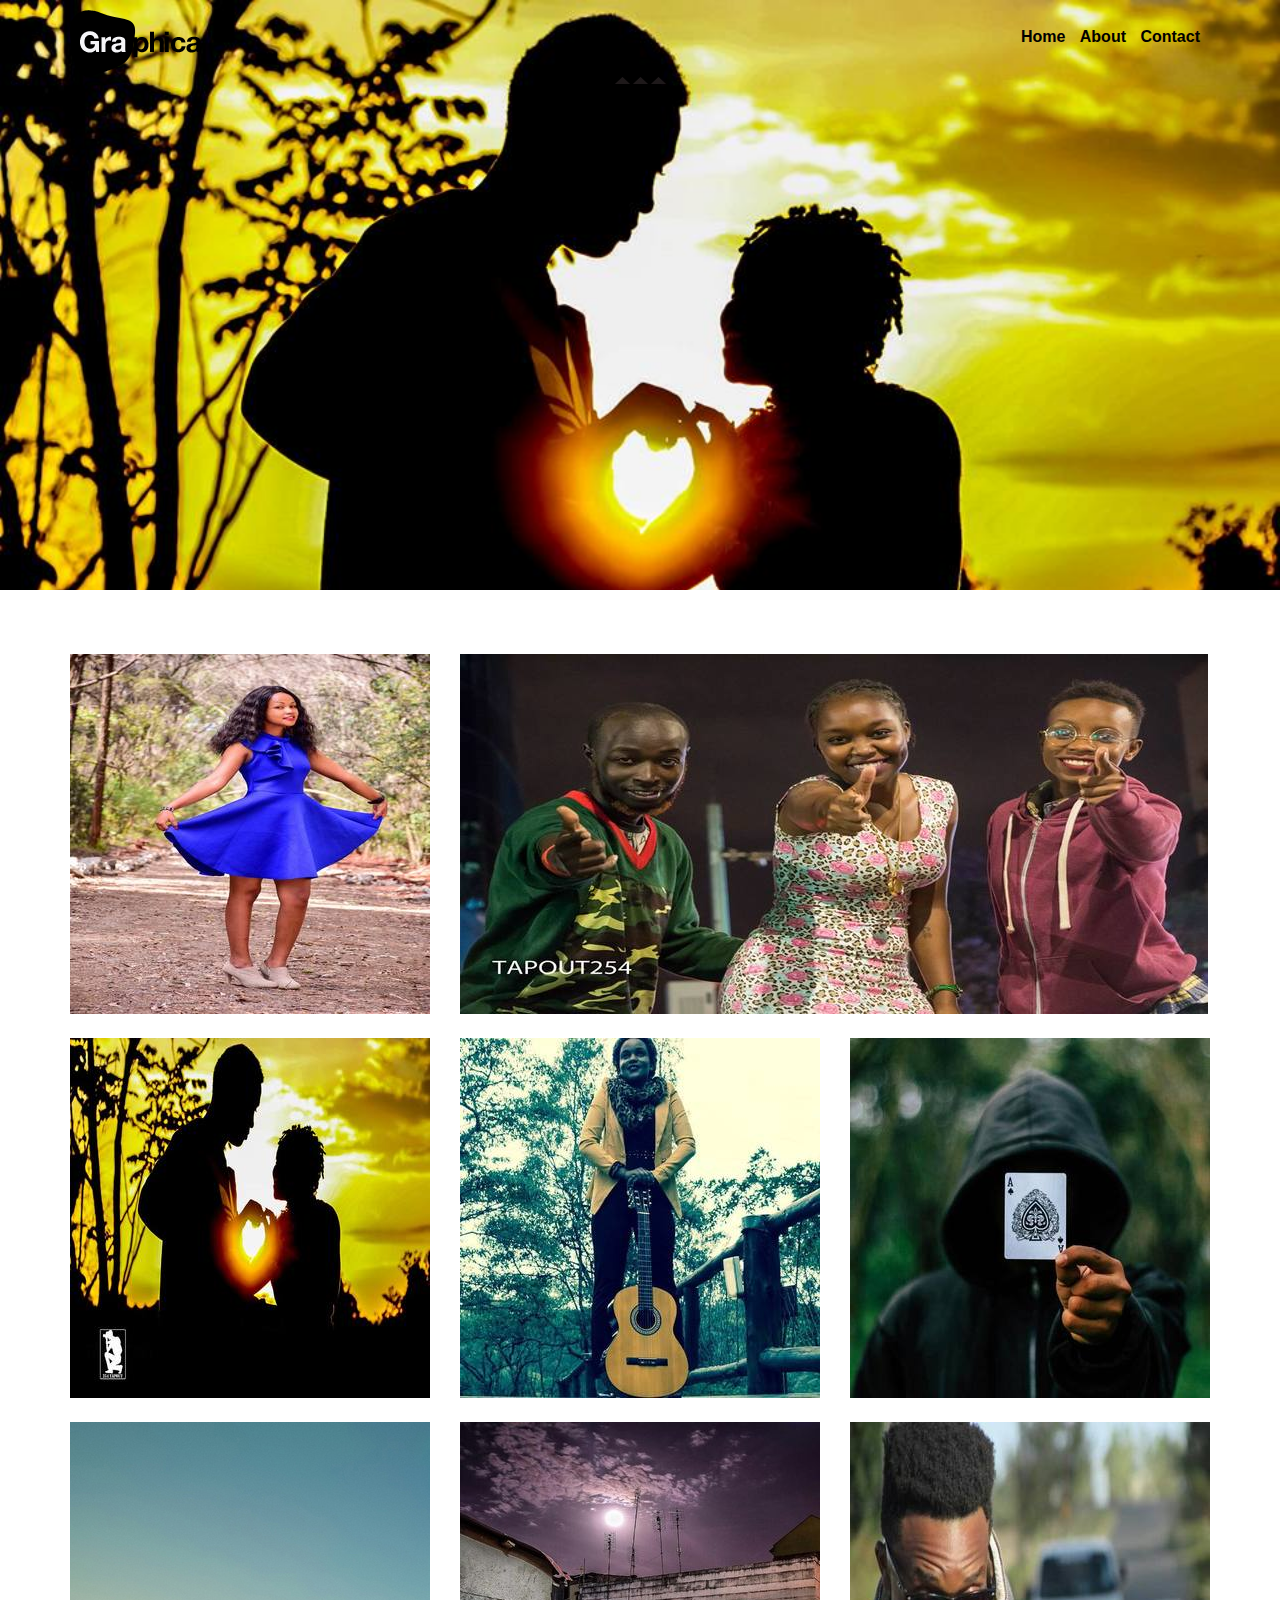
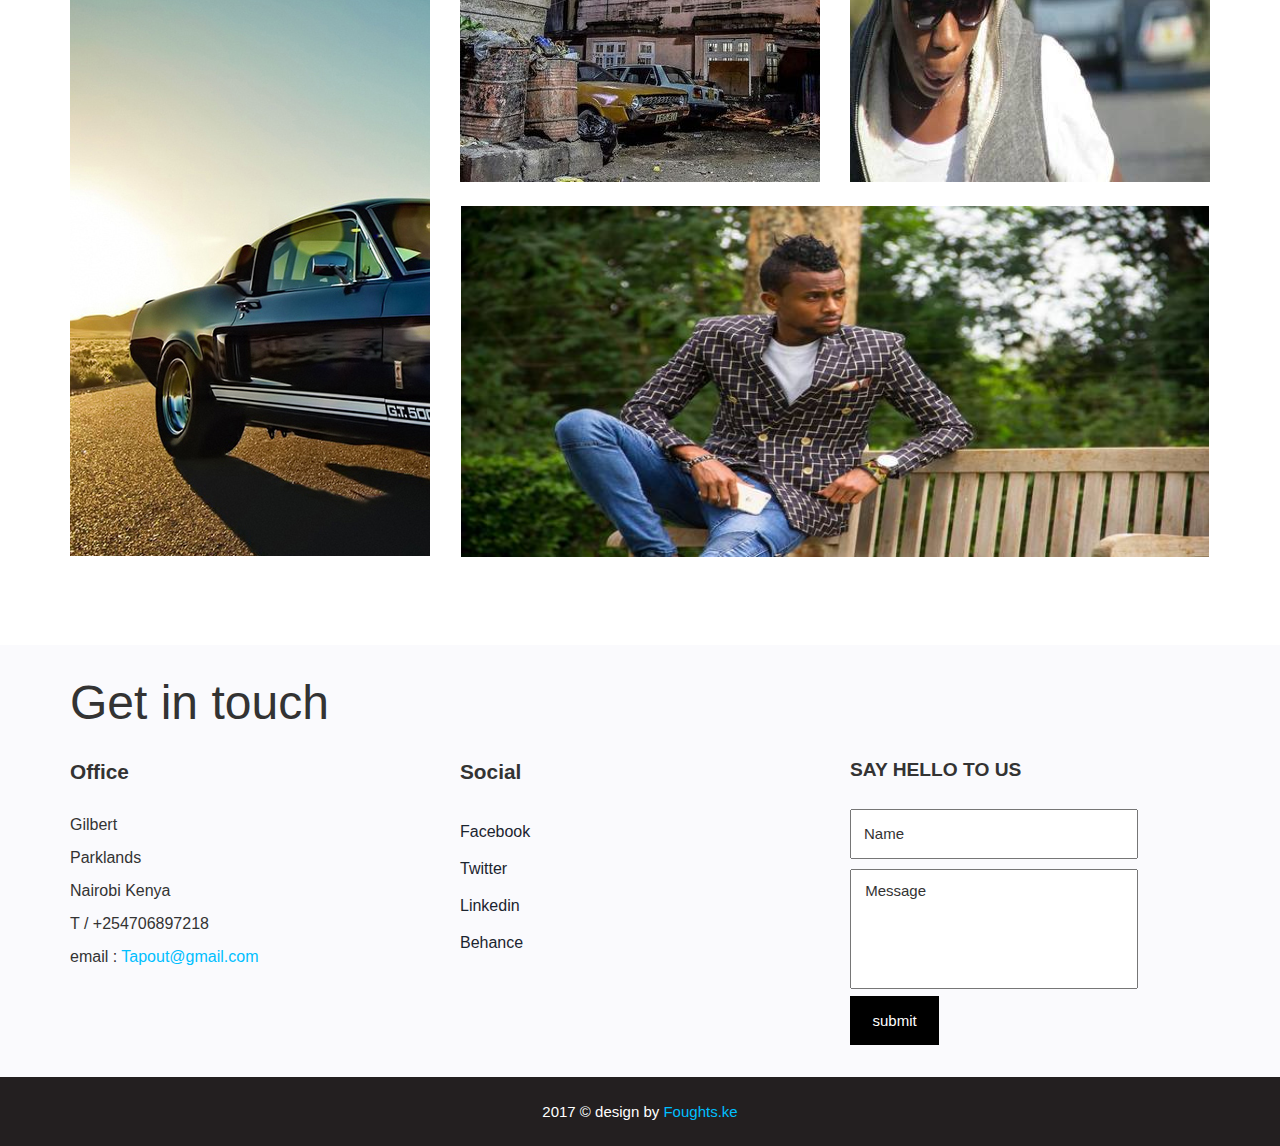
<file: index.html>
<!--Author: W3layouts
Author URL: http://w3layouts.com
License: Creative Commons Attribution 3.0 Unported
License URL: http://creativecommons.org/licenses/by/3.0/-->

<!DOCTYPE html>
<html>
<head>
<title>TAP-OUT 254| Home :: w3layouts</title>
<link href="css/bootstrap.css" rel="stylesheet" type="text/css" media="all">
<link href="css/style.css" rel="stylesheet" type="text/css" media="all"/>
<!--web-fonts-->
<link href='http://fonts.googleapis.com/css?family=Roboto+Slab:400,100,300,700' rel='stylesheet' type='text/css'>
<!--js-->
<script src="js/jquery.min.js"></script>
<meta name="viewport" content="width=device-width, initial-scale=1">
<script type="application/x-javascript"> addEventListener("load", function() { setTimeout(hideURLbar, 0); }, false); function hideURLbar(){ window.scrollTo(0,1); } </script>

<!-- start-smoth-scrolling -->
<script type="text/javascript" src="js/move-top.js"></script>
<script type="text/javascript" src="js/easing.js"></script>
	<script type="text/javascript">
			jQuery(document).ready(function($) {
				$(".scroll").click(function(event){
					event.preventDefault();
					$('html,body').animate({scrollTop:$(this.hash).offset().top},1000);
				});
			});
	</script>
<!-- //end-smoth-scrolling -->
<script src="js/jquery.magnific-popup.js" type="text/javascript"></script>
<link href="css/magnific-popup.css" rel="stylesheet" type="text/css">
<script>
			$(document).ready(function() {
				$('.popup-with-zoom-anim').magnificPopup({
					type: 'inline',
					fixedContentPos: false,
					fixedBgPos: true,
					overflowY: 'auto',
					closeBtnInside: true,
					preloader: false,
					midClick: true,
					removalDelay: 300,
					mainClass: 'my-mfp-zoom-in'
			});
		});
		</script>
</head>
<body>
<!--header start here-->
 <div class="header" id="home">
       <div class="container">
		  	   <div class="header-main">
		  	    	   <div class="logo">
		  	                        <a href="index.html"><img src="images/logo-b.png"></a>
		  	           </div>
		  	           <span class="menu"><img src="images/icon.png"> </span>
		  	           <div class="clear"> </div>
		  	           <div class="header-right">
		 	          	            <ul  class="res">
		  	             	         	<li><a style="color:black;"class="active" href="index.html">Home</a></li>
		  	             	         	<li><a  style="color:black;" href="work.html">About</a></li>
		  	             	         	<li><a  style="color:black;"href="contact.html">Contact</a></li>
		  	             	         </ul>
		  	             	          <script>
			                                                      $( "span.menu").click(function() {
			                                                                                        $(  "ul.res" ).slideToggle("slow", function() {
			                                                                                         // Animation complete.
			                                                                                         });
			                                                                                         });
		                                                     </script>

		  	          </div>
		  	      <div class="clearfix"> </div>
		  	  </div>
		  	          	     <!-- <h1 >TAP-OUT 254 <br> Capture Each Moment </h1> -->
                             <span class="a"> </span>
	   </div>
 </div>
 <!---pop-up-box---->
					  <script type="text/javascript" src="js/modernizr.custom.min.js"></script>
					<link href="css/popuo-box.css" rel="stylesheet" type="text/css" media="all"/>
					<script src="js/jquery.magnific-popup.js" type="text/javascript"></script>
			<!---//pop-up-box---->

<!--work start here-->
<div class="work">
	<div class="container">
		<div class="row work-row">
			<a href="#small-dialog" class="thickbox play-icon popup-with-zoom-anim"><div class="col-md-4 work-column">
				<img src="images/rsz_oloo3.jpg" alt="" class="img-cap">
				<div class="caption">
					  <div class="text">
					        <h3>@TAPOUT</h3>
					        <!-- <p>Class aptent taciti sociosqu ad litora torquentper conubia<br>nostra, per inceptos himenaeo</p> -->
					  </div>
				</div>
			</div>
			</a>
			<div id="small-dialog" class="mfp-hide">
				<div class="image-top">
					<img src="images/rsz_oloo3.jpg"/>
					<!-- <p>Lorem Ipsum is simply dummy text of the printing and typesetting industry. Lorem Ipsum has been the industry's standard dummy text ever since the 1500s, when an unknown printer took a galley of type and scrambled it to make a type specimen book. It has survived not only five centuries, but also the leap into electronic typesetting, remaining essentially unchanged. It was popularised in the 1960s with the release of Letraset sheets containing Lorem Ipsum passages, and more recently with desktop publishing software like Aldus PageMaker including versions of Lorem Ipsum.</p> -->
				</div>
			</div>
			<a href="#small-dialog1" class="thickbox play-icon popup-with-zoom-anim"><div class="col-md-8 work-column">
				<img src="images/rsz_oloo4.jpg" alt="" class="img-width">
				<div class="caption capt">
					<div class="text sma">
					        <h3>@TAPOUT</h3>
					        <!-- <p>Class aptent taciti sociosqu ad litora torquentper conubia<br>nostra, per inceptos himenaeo</p> -->
					  </div>
				</div>
			</div>
		</a>
		<div id="small-dialog1" class="mfp-hide">
				<div class="image-top">
					<img src="images/rsz_oloo4.jpg"/>
					<!-- <p>Lorem Ipsum is simply dummy text of the printing and typesetting industry. Lorem Ipsum has been the industry's standard dummy text ever since the 1500s, when an unknown printer took a galley of type and scrambled it to make a type specimen book. It has survived not only five centuries, but also the leap into electronic typesetting, remaining essentially unchanged. It was popularised in the 1960s with the release of Letraset sheets containing Lorem Ipsum passages, and more recently with desktop publishing software like Aldus PageMaker including versions of Lorem Ipsum.</p> -->
				</div>
			</div>
			<div class="clearfix"> </div>
		</div>
		<div class="row work-row1">
			<a href="#small-dialog2" class="thickbox play-icon popup-with-zoom-anim"><div class="col-md-4 work-column">
				<img src="images/rsz_oloo2.jpg" alt="" class="img-cap">
				<div class="caption">
					<div class="text">
					        <h3>@TAPOUT</h3>
					        <!-- <p>Class aptent taciti sociosqu ad litora torquentper conubia<br>nostra, per inceptos himenaeo</p> -->
					  </div>
				</div>
			</div>
		</a>
		<div id="small-dialog2" class="mfp-hide">
				<div class="image-top">
					<img src="images/rsz_oloo2.jpg"/>
					<!-- <p>Lorem Ipsum is simply dummy text of the printing and typesetting industry. Lorem Ipsum has been the industry's standard dummy text ever since the 1500s, when an unknown printer took a galley of type and scrambled it to make a type specimen book. It has survived not only five centuries, but also the leap into electronic typesetting, remaining essentially unchanged. It was popularised in the 1960s with the release of Letraset sheets containing Lorem Ipsum passages, and more recently with desktop publishing software like Aldus PageMaker including versions of Lorem Ipsum.</p> -->
				</div>
			</div>
			<a href="#small-dialog3" class="thickbox play-icon popup-with-zoom-anim"><div class="col-md-4 work-column">
				<img src="images/rsz_1rsz_oloo8.jpg" alt="" class="img-cap">
				<div class="caption">
					<div class="text">
					        <h3>@TAPOUT</h3>
					        <!-- <p>Class aptent taciti sociosqu ad litora torquentper conubia<br>nostra, per inceptos himenaeo</p> -->
					  </div>
				</div>
			</div>
		</a>
		<div id="small-dialog3" class="mfp-hide">
				<div class="image-top">
					<img src="images/rsz_1rsz_oloo8.jpg"/>
					<!-- <p>Lorem Ipsum is simply dummy text of the printing and typesetting industry. Lorem Ipsum has been the industry's standard dummy text ever since the 1500s, when an unknown printer took a galley of type and scrambled it to make a type specimen book. It has survived not only five centuries, but also the leap into electronic typesetting, remaining essentially unchanged. It was popularised in the 1960s with the release of Letraset sheets containing Lorem Ipsum passages, and more recently with desktop publishing software like Aldus PageMaker including versions of Lorem Ipsum.</p> -->
				</div>
			</div>
			<a href="#small-dialog4" class="thickbox play-icon popup-with-zoom-anim"><div class="col-md-4 work-column">
				<img src="images/rsz_oloo11.jpg" alt="" class="img-cap">
				<div class="caption">
					<div class="text">
					        <h3>@TAPOUT</h3>
					        <!-- <p>Class aptent taciti sociosqu ad litora torquentper conubia<br>nostra, per inceptos himenaeo</p> -->
					  </div>
				</div>
			</div>
		</a>
		<div id="small-dialog4" class="mfp-hide">
				<div class="image-top">
					<img src="images/rsz_oloo11.jpg"/>
					<!-- <p>Lorem Ipsum is simply dummy text of the printing and typesetting industry. Lorem Ipsum has been the industry's standard dummy text ever since the 1500s, when an unknown printer took a galley of type and scrambled it to make a type specimen book. It has survived not only five centuries, but also the leap into electronic typesetting, remaining essentially unchanged. It was popularised in the 1960s with the release of Letraset sheets containing Lorem Ipsum passages, and more recently with desktop publishing software like Aldus PageMaker including versions of Lorem Ipsum.</p> -->
				</div>
			</div>
		</div>
		<div class="row work-row1">
			<a href="#small-dialog5" class="thickbox play-icon popup-with-zoom-anim"><div class="col-md-4 work-column">
				<img src="images/car.jpg" alt="" class="img-height">
				<div class="caption car">
					<div class="text big">
					        <h3>@TAPOUT</h3>
					        <!-- <p>Class aptent taciti sociosqu ad litora torquentper conubia<br>nostra, per inceptos himenaeo</p> -->
					  </div>
				</div>
			</div>
		</a>
		<div id="small-dialog5" class="mfp-hide">
				<div class="image-top">
					<img src="images/car.jpg"/>
					<!-- <p>Lorem Ipsum is simply dummy text of the printing and typesetting industry. Lorem Ipsum has been the industry's standard dummy text ever since the 1500s, when an unknown printer took a galley of type and scrambled it to make a type specimen book. It has survived not only five centuries, but also the leap into electronic typesetting, remaining essentially unchanged. It was popularised in the 1960s with the release of Letraset sheets containing Lorem Ipsum passages, and more recently with desktop publishing software like Aldus PageMaker including versions of Lorem Ipsum.</p> -->
				</div>
			</div>
			<div class="col-md-8" >
				<div class="row">
					<a href="#small-dialog6" class="thickbox play-icon popup-with-zoom-anim"><div class="col-md-6 work-column">
						<img src="images/rsz_oloo10.jpg" alt="" class="img-cap">
						<div class="caption">
							<div class="text">
					        <h3>@TAPOUT</h3>
					        <!-- <p>Class aptent taciti sociosqu ad litora torquentper conubia<br>nostra, per inceptos himenaeo</p> -->
					  </div>
						</div>
					</div>
				</a>
				<div id="small-dialog6" class="mfp-hide">
				<div class="image-top">
					<img src="images/rsz_oloo10.jpg"/>
					<!-- <p>Lorem Ipsum is simply dummy text of the printing and typesetting industry. Lorem Ipsum has been the industry's standard dummy text ever since the 1500s, when an unknown printer took a galley of type and scrambled it to make a type specimen book. It has survived not only five centuries, but also the leap into electronic typesetting, remaining essentially unchanged. It was popularised in the 1960s with the release of Letraset sheets containing Lorem Ipsum passages, and more recently with desktop publishing software like Aldus PageMaker including versions of Lorem Ipsum.</p> -->
				</div>
			</div>
					<a href="#small-dialog7" class="thickbox play-icon popup-with-zoom-anim"><div class="col-md-6 work-column">
						<img src="images/rsz_oloo12.jpg" alt="" class="img-cap">
						<div class="caption">
							<div class="text">
					        <h3>@TAPOUT</h3>
					        <!-- <p>Class aptent taciti sociosqu ad litora torquentper conubia<br>nostra, per inceptos himenaeo</p> -->
					  </div>
						</div>
					</div>
				</a>
				<div id="small-dialog7" class="mfp-hide">
				<div class="image-top">
					<img src="images/rsz_oloo12.jpg"/>
					<!-- <p>Lorem Ipsum is simply dummy text of the printing and typesetting industry. Lorem Ipsum has been the industry's standard dummy text ever since the 1500s, when an unknown printer took a galley of type and scrambled it to make a type specimen book. It has survived not only five centuries, but also the leap into electronic typesetting, remaining essentially unchanged. It was popularised in the 1960s with the release of Letraset sheets containing Lorem Ipsum passages, and more recently with desktop publishing software like Aldus PageMaker including versions of Lorem Ipsum.</p> -->
				</div>
			</div>
					<div class="clearfix"> </div>
					<a href="#small-dialog8" class="thickbox play-icon popup-with-zoom-anim"><div class="cat-row work-column">
						<img src="images/rsz_oloo5.jpg" alt="" class="img-width">
						<div class="caption cat">
							<div class="text sma">
					        <h3>@TAPOUT</h3>
					        <!-- <p>Class aptent taciti sociosqu ad litora torquentper conubia<br>nostra, per inceptos himenaeo</p> -->
					  </div>
						</div>
					</div>
				</a>
				<div id="small-dialog8" class="mfp-hide">
				<div class="image-top">
					<img src="images/rsz_oloo5.jpg"/>
					<!-- <p>Lorem Ipsum is simply dummy text of the printing and typesetting industry. Lorem Ipsum has been the industry's standard dummy text ever since the 1500s, when an unknown printer took a galley of type and scrambled it to make a type specimen book. It has survived not only five centuries, but also the leap into electronic typesetting, remaining essentially unchanged. It was popularised in the 1960s with the release of Letraset sheets containing Lorem Ipsum passages, and more recently with desktop publishing software like Aldus PageMaker including versions of Lorem Ipsum.</p> -->
				</div>
			</div>
				</div>

			</div>
		</div>
	</div>
</div>
<!--contact start here-->
 <div class="contact">
 	   <div class="container">
 	   	         <div class="contact-main">
 	   	         	               <h3>Get in touch</h3>
 	   	         	              <div class="row contact-top">
 	   	         	              	       <div class="col-md-4 contact-left">
 	   	         	              	       	           <h3> Office</h3>
 	   	         	              	       	           <p> Gilbert </p>
 	   	         	              	       	           <p> Parklands</p>
 	   	         	              	       	           <p> Nairobi Kenya</p>
 	   	         	              	       	           <p>T / +254706897218</p>
 	   	         	              	       	           <p>email : <a href="mailto:foughtsentertainment@gmail.com" >Tapout@gmail.com</a></p>
 	   	         	              	       </div>
 	   	         	              	       <div class="col-md-4 contact-left">
 	   	         	              	       	          <h4>Social</h4>
 	   	         	              	       	       <ul>
 	   	         	              	       	           <li><a href="#"> Facebook</a></li>
 	   	         	              	       	           <li><a href="#">Twitter </a></li>
 	   	         	              	       	           <li><a href="#">Linkedin</a></li>
 	   	         	              	       	           <li><a href="#"> Behance</a></li>
 	   	         	              	       	      </ul>
 	   	         	              	       </div>
 	   	         	              	        <div class="col-md-4 contact-left">
 	   	         	              	       	          <h5>SAY HELLO TO US</h5>
 	   	         	              	       	         <form>
 	   	         	              	       	         	  <input type="text" class="textbox" value="Name" onfocus="this.value = '';" onblur="if (this.value == '') {this.value = 'Name';}"/><br>
 	   	         	              	       	         	  <textarea value="Message"onfocus="this.value = '';" onblur="if (this.value == '') {this.value = 'message';}"/> Message </textarea><br>
 	   	         	              	       	         	  <input type="submit" value="submit">
 	   	         	              	       	         </form>
 	   	         	              	       </div>
 	   	         	              </div>
 	   	         </div>
 	   </div>
 </div>
 <!--footer start here-->
 <div class="footer">
 	       <div class="container">
 	           	 <div class="footer-main">
 	           	 	       <p> 2017 &copy  design by <a href="http://brian-ontiri.herokuapp.com/">Foughts.ke </a></p>
 	           	 </div>
 	       </div>
 	       <script type="text/javascript">
									$(document).ready(function() {
										/*
										var defaults = {
								  			containerID: 'toTop', // fading element id
											containerHoverID: 'toTopHover', // fading element hover id
											scrollSpeed: 1200,
											easingType: 'linear'
								 		};
										*/

										$().UItoTop({ easingType: 'easeOutQuart' });

									});
								</script>
					<a href="#" id="toTop" style="display: block;"> <span id="toTopHover" style="opacity: 1;"> </span></a>
 </div>
	</body>
</html>
</file>
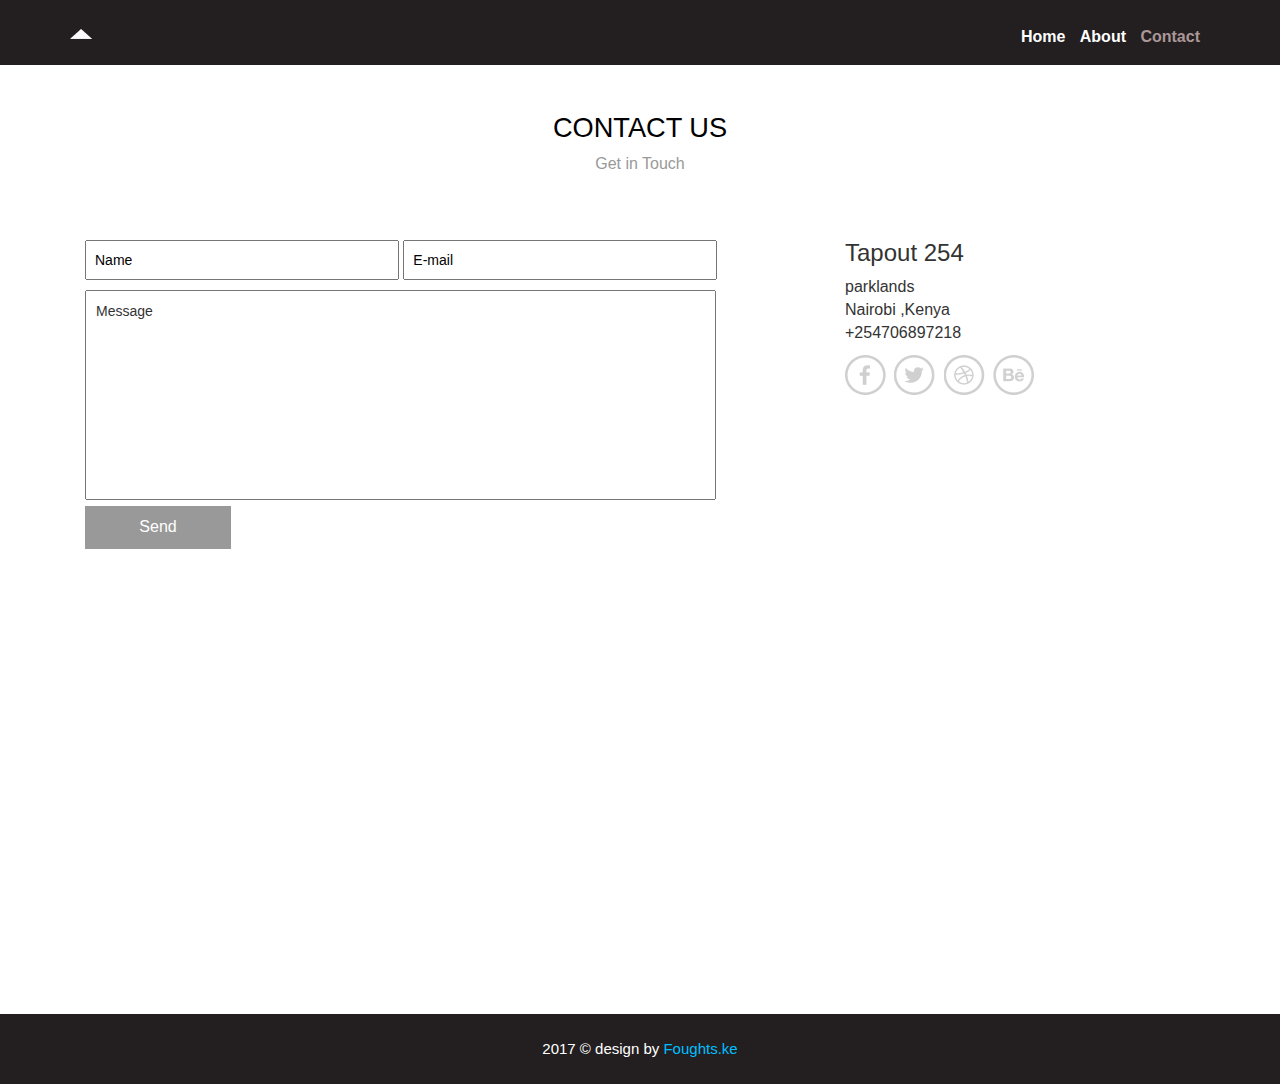
<file: contact.html>
<!--Author: W3layouts
Author URL: http://w3layouts.com
License: Creative Commons Attribution 3.0 Unported
License URL: http://creativecommons.org/licenses/by/3.0/-->

<!DOCTYPE html>
<html>
<head>
<title> TAP-OUT 254| Home :: w3layouts</title>
<link href="css/bootstrap.css" rel="stylesheet" type="text/css" media="all">
<link href="css/style.css" rel="stylesheet" type="text/css" media="all"/>
<!--web-fonts-->
<link href='http://fonts.googleapis.com/css?family=Roboto+Slab:400,100,300,700' rel='stylesheet' type='text/css'>
<!--js-->
<script src="js/jquery.min.js"></script>
<meta name="viewport" content="width=device-width, initial-scale=1">
<script type="application/x-javascript"> addEventListener("load", function() { setTimeout(hideURLbar, 0); }, false); function hideURLbar(){ window.scrollTo(0,1); } </script>
<!-- start-smoth-scrolling -->
<script type="text/javascript" src="js/move-top.js"></script>
<script type="text/javascript" src="js/easing.js"></script>
	<script type="text/javascript">
			jQuery(document).ready(function($) {
				$(".scroll").click(function(event){
					event.preventDefault();
					$('html,body').animate({scrollTop:$(this.hash).offset().top},1000);
				});
			});
	</script>
<!-- //end-smoth-scrolling -->
</head>
<body>
<!--header start here-->
<div class="strip">
       <div class="container">
		  	   <div class="header-main">
		  	    	   <div class="logo-w">
		  	                        <a href="index.html"><img src="images/nob.png"></a>
		  	           </div>
		  	           <span class="menu"><img src="images/icon.png"> </span>
		  	           <div class="clear"> </div>
		  	           <div class="header-right">
		 	          	            <ul class="res">
		  	             	         	<li><a href="index.html">Home</a></li>
		  	             	         	<li><a href="work.html">About</a></li>
		  	             	         	<li><a class="active" href="contact.html">Contact</a></li>
		  	             	         </ul>
		  	             	          <script>
			                                                      $( "span.menu").click(function() {
			                                                                                        $(  "ul.res" ).slideToggle("slow", function() {
			                                                                                         // Animation complete.
			                                                                                         });
			                                                                                         });
		                                                     </script>

		  	          </div>
		  	      <div class="clearfix"> </div>
		  	  </div>
	   </div>
	 </div>
<!--header end here-->
<!--contactus start here-->
<div class="contact-us">
	<div class="container">
		<div class="contact-us-main">
			<div class="contact-us-top">
				<h3>CONTACT US</h3>
				<p>Get in Touch</p>
			</div>
			<div class="col-md-8 contact-us-left">
				<input type="text" value="Name" onfocus="this.value = '';" onblur="if (this.value == '') {this.value = 'Name';}"/>
				<input type="text" value="E-mail" onfocus="this.value = '';" onblur="if (this.value == '') {this.value = 'Email';}"/>
				<textarea onfocus="this.value = '';" onblur="if (this.value == '') {this.value = 'Message';}"/>Message </textarea>
				<input type="submit" value="Send" >
			</div>
			<div class="col-md-4 contact-us-right">
				<h3>Tapout 254</h3>
				<p>parklands</p>
				<p>Nairobi ,Kenya</p>
				<p> +254706897218</p>
				<!-- <p>contact@companyname.lo</p> -->
				<div class="image-sprit">
				<span class="fa"> </span>
				<span class="tw"> </span>
				<span class="dri"> </span>
				<span class="be"> </span>
				</div>
			</div>
			<div class="clearfix"> </div>
		</div>
	</div>
</div>
<!--map start here-->
<div class="map">
	<div class="container">
		 <!-- <iframe src="https://www.mapsdirections.info/en/custom-google-maps/map.php?width=100%&height=600&hl=ru&q=parklands%20nairobi+"  frameborder="0" style="border:0"></iframe> -->
	</div>
</div>
<iframe  src="https://www.mapsdirections.info/en/custom-google-maps/map.php?width=100%&height=600&hl=ru&q=parklands%20nairobi+(Tapout%20254)&ie=UTF8&t=&z=14&iwloc=A&output=embed" frameborder="0" style="border:0"></iframe>
<!--contact us end here-->
 <!--footer start here-->
 <div class="footer">
 	       <div class="container">
 	           	 <div class="footer-main">
 	           	 	     <p> 2017 &copy  design by <a href="http://brian-ontiri.herokuapp.com/">Foughts.ke </a></p>
 	           	 </div>
 	       </div>
 	       <script type="text/javascript">
									$(document).ready(function() {
										/*
										var defaults = {
								  			containerID: 'toTop', // fading element id
											containerHoverID: 'toTopHover', // fading element hover id
											scrollSpeed: 1200,
											easingType: 'linear'
								 		};
										*/

										$().UItoTop({ easingType: 'easeOutQuart' });

									});
								</script>
					<a href="#" id="toTop" style="display: block;"> <span id="toTopHover" style="opacity: 1;"> </span></a>
 </div>
	</body>
</html>
</file>
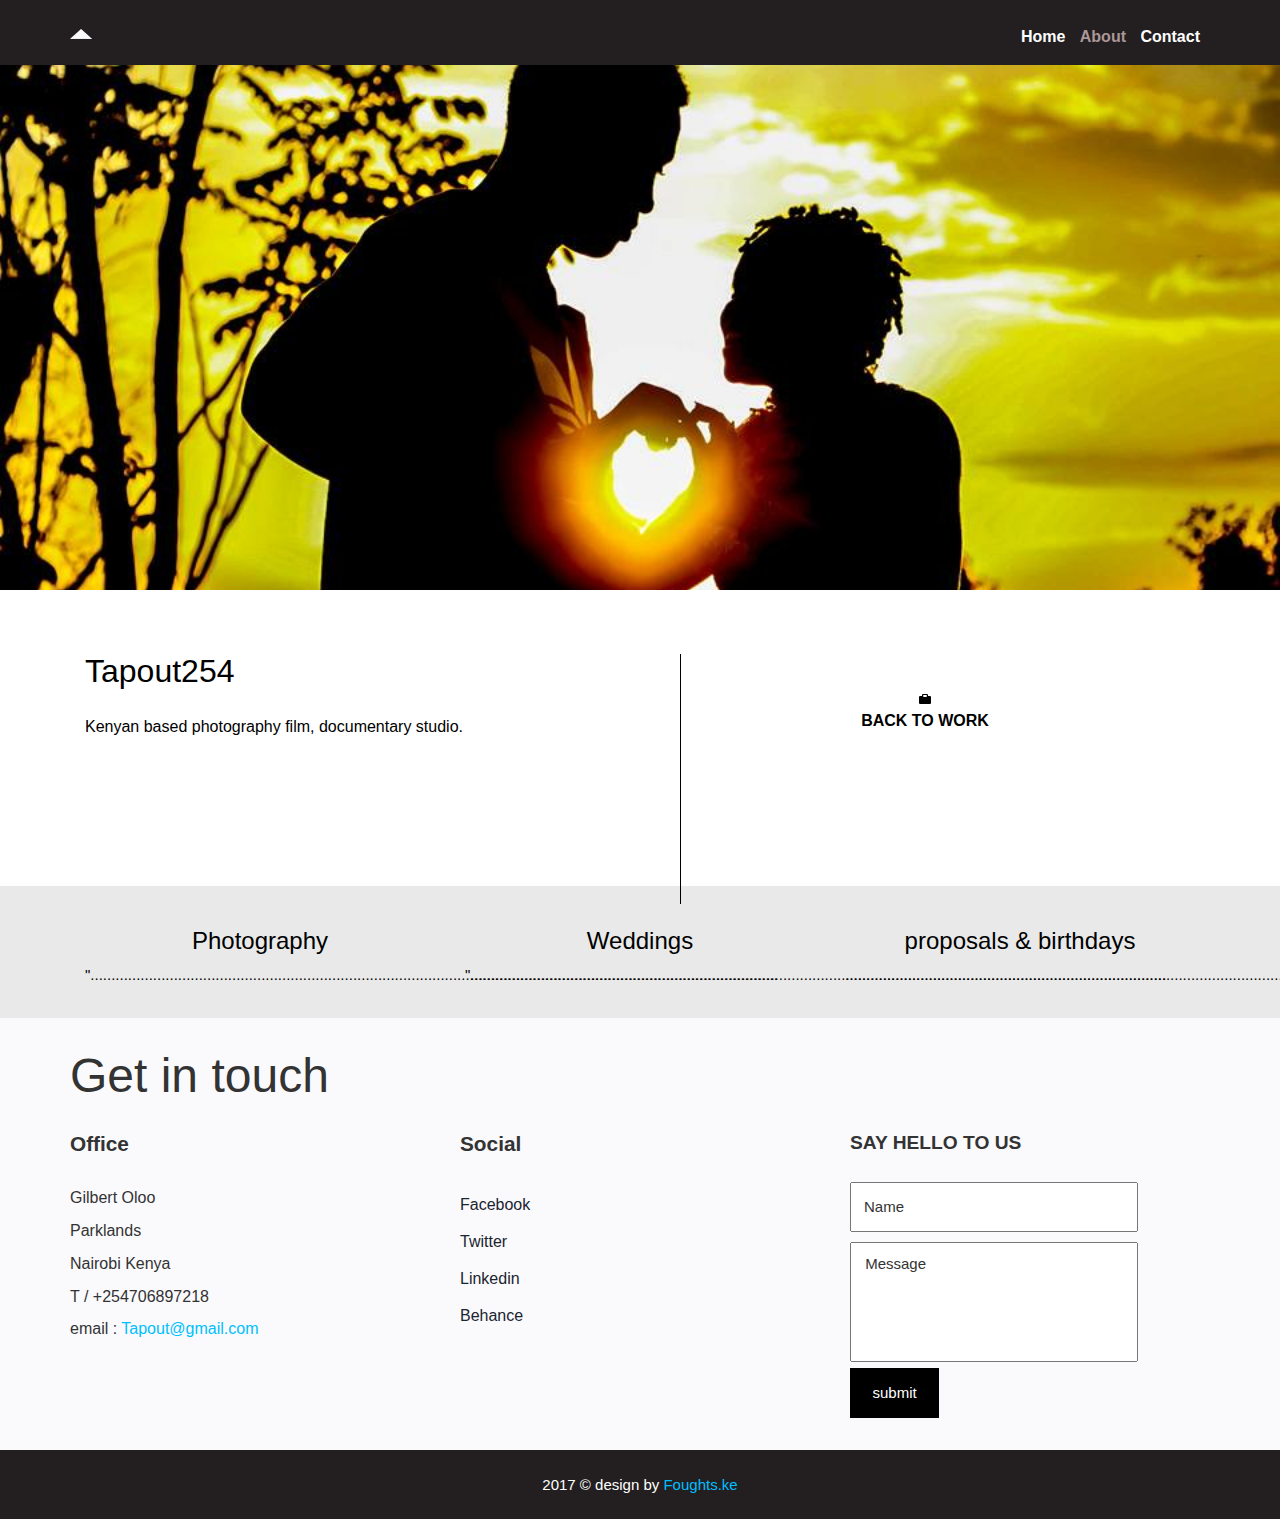
<file: work.html>
<!--Author: W3layouts
Author URL: http://w3layouts.com
License: Creative Commons Attribution 3.0 Unported
License URL: http://creativecommons.org/licenses/by/3.0/-->

<!DOCTYPE html>
<html>
<head>
<title> TAP-OUT 254| Home :: w3layouts</title>
<link href="css/bootstrap.css" rel="stylesheet" type="text/css" media="all">
<link href="css/style.css" rel="stylesheet" type="text/css" media="all"/>
<!--web-fonts-->
<link href='http://fonts.googleapis.com/css?family=Roboto+Slab:400,100,300,700' rel='stylesheet' type='text/css'>
<!--js-->
<script src="js/jquery.min.js"></script>
<meta name="viewport" content="width=device-width, initial-scale=1">
<script type="application/x-javascript"> addEventListener("load", function() { setTimeout(hideURLbar, 0); }, false); function hideURLbar(){ window.scrollTo(0,1); } </script>
<!-- start-smoth-scrolling -->
<script type="text/javascript" src="js/move-top.js"></script>
<script type="text/javascript" src="js/easing.js"></script>
	<script type="text/javascript">
			jQuery(document).ready(function($) {
				$(".scroll").click(function(event){
					event.preventDefault();
					$('html,body').animate({scrollTop:$(this.hash).offset().top},1000);
				});
			});
	</script>
<!-- //end-smoth-scrolling -->
</head>
<body>
<!--header start here-->
 <div class="header">
<div class="strip">
       <div class="container">
		  	   <div class="header-main">
		  	    	   <div class="logo-w">
		  	                        <a href="index.html"><img src="images/nob.png"></a>
		  	           </div>
		  	           <span class="menu"><img src="images/icon.png"> </span>
		  	           <div class="clear"> </div>
		  	           <div class="header-right">
		 	          	            <ul class="res">
		  	             	         	<li><a href="index.html">Home</a></li>
		  	             	         	<li><a class="active" href="work.html">About</a></li>
		  	             	         	<li><a href="contact.html">Contact</a></li>
		  	             	         </ul>
		  	             	          <script>
			                                                      $( "span.menu").click(function() {
			                                                                                        $(  "ul.res" ).slideToggle("slow", function() {
			                                                                                         // Animation complete.
			                                                                                         });
			                                                                                         });
		                                                     </script>

		  	          </div>
		  	      <div class="clearfix"> </div>
		  	  </div>
	   </div>
	 </div>
 </div>
<!--header end here-->
<!--work us start here-->
<div class="work-us">
	<div class="container">
		<div class="work-us-main">
			<div class="col-md-6 work-us-left">
				<h3>Tapout254</h3>
				<p>Kenyan based photography film, documentary studio.</p>
			  <span class="ver-line"> </span>
			</div>
			<div class="col-md-6 work-up-right">
				<span class="box"> </span>
				<h4>BACK TO WORK</h4>

			</div>
		  <div class="clearfix"> </div>
		</div>
	</div>
</div>
<!--work us end here-->
<!--workus grid start here-->
<div class="about">
	<div class="container">
		<div class="about-main">
			<div class="col-md-4 about-top">
				<h3>Photography</h3>
				<p>".....................................................................................................................................................................</p>
			</div>
			<div class="col-md-4 about-top">
				<h3>Weddings</h3>
				<p>".......................................................................................................................................................................</p>
			</div>
			<div class="col-md-4 about-top">
				<h3>proposals & birthdays</h3>
				<p>...........................................................................................................................................................................</p>
			</div>
		 <div class="clearfix"> </div>
		</div>
	</div>
</div>
<!--work us grid end here-->
<!--work contact start here-->
  <div class="contact">
 	   <div class="container">
 	   	         <div class="contact-main">
 	   	         	               <h3>Get in touch</h3>
 	   	         	              <div class="row contact-top">
 	   	         	              	       <div class="col-md-4 contact-left">
																				 <h3> Office</h3>
																				 <p> Gilbert Oloo</p>
																				 <p> Parklands</p>
																				 <p> Nairobi Kenya</p>
																				 <p>T / +254706897218</p>
																				 <p>email : <a href="mailto:foughtsentertainment@mail.com" >Tapout@gmail.com</a></p>
 	   	         	              	       </div>
 	   	         	              	       <div class="col-md-4 contact-left">
 	   	         	              	       	          <h4>Social</h4>
 	   	         	              	       	       <ul>
 	   	         	              	       	           <li><a href="#"> Facebook</a></li>
 	   	         	              	       	           <li><a href="#">Twitter </a></li>
 	   	         	              	       	           <li><a href="#">Linkedin</a></li>
 	   	         	              	       	           <li><a href="#"> Behance</a></li>
 	   	         	              	       	      </ul>
 	   	         	              	       </div>
 	   	         	              	        <div class="col-md-4 contact-left">
 	   	         	              	       	          <h5>SAY HELLO TO US</h5>
 	   	         	              	       	         <form>
 	   	         	              	       	         	  <input type="text" class="textbox" value="Name" onfocus="this.value = '';" onblur="if (this.value == '') {this.value = 'Name';}"/><br>
 	   	         	              	       	         	  <textarea value="Message"onfocus="this.value = '';" onblur="if (this.value == '') {this.value = 'message';}"/> Message </textarea><br>
 	   	         	              	       	         	  <input type="submit" value="submit">
 	   	         	              	       	         </form>
 	   	         	              	       </div>
 	   	         	              </div>
 	   	         </div>
 	   </div>
 </div>
<!--work coontact end here-->
  <!--footer start here-->
 <div class="footer">
 	       <div class="container">
 	           	 <div class="footer-main">
 	           	 	        <p> 2017 &copy  design by <a href="http://brian-ontiri.herokuapp.com/">Foughts.ke </a></p>
 	           	 </div>
 	       </div>
 	       <script type="text/javascript">
									$(document).ready(function() {
										/*
										var defaults = {
								  			containerID: 'toTop', // fading element id
											containerHoverID: 'toTopHover', // fading element hover id
											scrollSpeed: 1200,
											easingType: 'linear'
								 		};
										*/

										$().UItoTop({ easingType: 'easeOutQuart' });

									});
								</script>
					<a href="#" id="toTop" style="display: block;"> <span id="toTopHover" style="opacity: 1;"> </span></a>
 </div>
	</body>
</html>
</file>
<file: css/style.css>
/*--
Author: W3layouts
Author URL: http://w3layouts.com
License: Creative Commons Attribution 3.0 Unported
License URL: http://creativecommons.org/licenses/by/3.0/
--*/
h4, h5, h6,
h1, h2, h3 {margin-top: 0;}
ul, ol {margin: 0;}
p {margin: 0;}
html, body{
   font-family: 'Oswald', sans-serif;
   font-size: 100%;
   background:#fff;
}
/*--header start here--*/
.header{
	      background:url(../images/oloo2.jpg)no-repeat;
	     min-height:590px;
	     background-size:cover;
	     -webkit-background-size:cover;
	     -moz-background-size:cover;
	     -o-background-size:cover;
	     -ms-background-size:cover;
}
.logo{
	     float:left;
	     width:50%;
}
.logo-w {
	float: left;
	width: 50%;`
}
.logo img {
	margin-top: 10px;
}
.logo-w img {
	margin-top: 1.8em;
}
.header-right{
	     float:right;
	     width:50%;
	     padding-top:1em;
         text-align: right;
}
span.menu img{
	       display:none;
}
.header-right ul{
        margin: 0;
       padding: 0px;
}
.header-right li{
	         list-style:none;
	         display:inline-block;
	         margin: 10px 10px 0px 0px;
}
.header-right ul li a{
	color: #FFFEFE;
	font-weight: bold;
}
.header-right ul li a:hover,.header-right ul li a.active{
   color:#AB9797;
   text-decoration:none;
   transition: all 0.3s ease;
	-webkit-transition: all 0.3s ease;
	-moz-transition: all 0.3s ease;
	-o-transition: all 0.3s ease;
}
h1{
    font-size:2.4em;
    font-weight:700;
	text-align:center;
	padding-top:5em;
	color:#fff;
}
span.a{
      background:url(../images/paradot.png)no-repeat;
      display:block;
      width:51px;
      height:7px;
      margin:0 auto;
}
/*--work start here--*/
.work{
	padding:4em 0;
}
.work-row{}
.work-column{
	position:relative;
}
.caption{
	display: none;
	position:absolute;
	top:0;
	width:360px;
	height:360px;
	background:rgba(0, 0, 0, 0.62);
}
.text {
  color: #fff;
  text-align: center;
  padding-top: 10em;
}
.text h3{
     font-size: 1.5em;
     font-weight: 300;
}
.text p{
     font-size: 13px;
     font-weight: 300;
}
.text.big {
     padding-top: 19em;
}
.work-column:hover div.caption{
	display: block;
	 transition: all 0.3s ease;
	-webkit-transition: all 0.3s ease;
	-moz-transition: all 0.3s ease;
	-o-transition: all 0.3s ease;
}
.capt{
	width:748px;
}
.car{
	height:734px;
}
.work-row1{
	margin-top:1.5em;
}
.cat-row {
	text-align: center;
	margin: 1.5em 0;
}
.cat-row img {
	width: 96%;
	height:351px;
}
.caption.cat{
	width:748px;
	height:351px;
	margin-left:16px;
}
.image-top p {
	text-align: justify;
	padding: 2% 0;
	font-weight: 100;
	font-size: 14px;
}
/*--work ends here--*/
/*--contact style start here--*/
.contact{
	   background-color:#FAFAFD;
	   padding: 2em 0px ;
}
.contact-main h3{
	       font-size:3em;
	       font-weight:300;
}
.contact-left h3{
         font-size:1.3em;
         font-weight:700;
         padding:1em 0px;
          font-family: 'Oswald', sans-serif;
}
.contact-left h4{
         font-size:1.3em;
         font-weight:700;
         padding:1em 0px;
          font-family: 'Oswald', sans-serif;
}
.contact-left h5{
         font-size:1.2em;
         font-weight:700;
         padding:1em 0px;
          font-family: 'Oswald', sans-serif;
}
.contact-left p{
         font-size:1em;
         font-weight:100;
          font-family: 'Oswald', sans-serif;
          margin-bottom:10px;
}
.contact-left p a{
	color:deepskyblue;
}
.contact-left p a:hover{
	text-decoration:none;
	color:#777;
	 transition: all 0.3s ease;
	-webkit-transition: all 0.3s ease;
	-moz-transition: all 0.3s ease;
	-o-transition: all 0.3s ease;
}
.contact-left ul {
       list-style: none;
       padding:0px;
}
.contact-left ul li {
      padding:7px 0px;
}
.contact-left ul li a:hover{
       color:deepskyblue;
       text-decoration: none;
        transition: all 0.3s ease;
	-webkit-transition: all 0.3s ease;
	-moz-transition: all 0.3s ease;
	-o-transition: all 0.3s ease;
}
.contact-left input[type="text"] {
        width: 80%;
        padding: 12px;
        font-size: 15px;
        font-weight: 400;
        margin-bottom: 10px;
        outline:none;
        position:relative;
}
.contact-left textarea{
	    width: 80%;
        height: 8em;
        padding: 10px;
        font-size: 15px;
        font-weight: 400;
        outline:none;
        resize:none;
}
.contact-left input[type="submit"] {
       padding: 14px 1.5em;
       font-size: 15px;
       font-weight: 400;
       background-color: black;
       color: #fff;
       border:none;
       outline: none;
}
.contact-left input[type="submit"]:hover{
	  color:#000;
	  background-color:deepskyblue;
   transition: all 0.3s ease;
	-webkit-transition: all 0.3s ease;
	-moz-transition: all 0.3s ease;
	-o-transition: all 0.3s ease;
}
/*--footer style start here--*/
.footer{
	background-color:#231F20;
	padding:1.5em 0em;
}
.footer-main p{
         text-align: center;
         color: #fff;
         font-size: 15px;
}
.footer-main p a{
	          color:deepskyblue;
}
.footer-main p a:hover{
	          color:rgba(255, 0, 0, 0.77);
	          text-decoration:none;
	           transition: all 0.3s ease;
	-webkit-transition: all 0.3s ease;
	-moz-transition: all 0.3s ease;
	-o-transition: all 0.3s ease;
}
#toTop {
	display:none;
	text-decoration: none;
	position: fixed;
	bottom: 10px;
	right: 10px;
	overflow: hidden;
	width: 48px;
	height: 48px;
	border: none;
	text-indent: 100%;
	background-size: 35px;
	background: url(../images/bwn.png) no-repeat 0px 0px;
	background-size: 35px;
}
/*--work us start here--*/
.strip {
	background: #231F20;
	padding: 0em 0px 1em 0px;
}
.work-us {
	padding:4em 0px 9em 0px;
	position:relative;
}
.work-us-left h3 {
	font-size: 2em;
	font-weight: 400;
	color: #000;
}
.work-us-left p {
	font-size: 16px;
	font-weight: 100;
	color: #000;
	line-height: 1.8em;
	margin-top: 1.5em;
}
.work-up-right h4 {
	font-size: 1em;
	font-weight: 700;
	color: #000;
}
.work-up-right {
	text-align: center;
	padding-top: 2em;
}
span.box {
	background: url(../images/box.png)no-repeat;
	width: 12px;
	height: 10px;
	display: block;
	margin:0.5em auto;
}
span.ver-line {
	background: url(../images/ver-line.png)no-repeat;
	width: 1px;
	height: 250px;
	display: inline-block;
	position: absolute;
	top: 0px;
	left: 107%;
}
/*--work us end here--*/
/*--about start here--*/
.about {
	padding: 2em 0px;
	background: rgba(119, 119, 119, 0.16);
}
.about-main h4 {
	font-size: 1.7em;
	font-weight: 400;
	color: #000;
	text-align: center;
	margin-bottom: 2em;
}
.about-top h3 {
	font-size: 1.5em;
	font-weight: 400;
	color: #000;
	text-align: center;
	margin: 10px;
}
.about-top p {
	font-size: 15px;
	font-weight: 100;
	color: #000;
	text-align: center;
}
/*--about end here--*/
/*--contact us start here--*/
.contact-us {
	padding: 3em 0px;
}
.contact-us-top {
	text-align: center;
	padding: 0em 0px 4em 0px;
}
.contact-us-top h3 {
	color: #000;
	font-size: 1.7em;
	font-weight: 400;
}
.contact-us-top p {
	font-size: 1em;
	font-weight: 400;
	color: #999;
}
.contact-us-left input[type="text"] {
	width: 43%;
	padding: 8px;
	font-size: 14px;
	font-weight: 400;
	color: #000;
	outline: none;
	margin: 0px 0px 10px 0px;
}
.contact-us-left textarea {
	outline: none;
	resize: none;
	font-size: 14px;
	font-weight: 400;
	width: 86.5%;
	height: 15em;
	padding: 10px;
}
.contact-us-left input[type="submit"] {
	width: 20%;
	padding: 10px;
	background: #999;
	outline: none;
	border: none;
	color: #fff;
	cursor: pointer;
}
.contact-us-left input[type="submit"]:hover {
	color: #fff;
	background-color:#000;
	transition: all 0.3s ease;
	-webkit-transition: all 0.3s ease;
	-moz-transition: all 0.3s ease;
	-o-transition: all 0.3s ease;
}
.image-sprit span {
	width: 42px;
	height: 40px;
	display: inline-block;
	background: url(../images/ftr-icons.png)no-repeat;
	margin: 10px 3px 0px 0px;
	cursor:pointer;
}
span.fa {
	background-position: 0px 0px;
	 opacity: 0.4;
      filter: alpha(opacity=40);
}
span.tw {
	background-position: -44px 0px;
	 opacity: 0.4;
      filter: alpha(opacity=40);
}
span.dri {
	background-position: -88px 0px;
	 opacity: 0.4;
      filter: alpha(opacity=40);
}
span.be {
	background-position: -131px 0px;
	 opacity: 0.4;
      filter: alpha(opacity=40);
}
span.fa:hover {
	background-position: 0px 0px;
	 opacity: 1.0;
      filter: alpha(opacity=100);
      transition: all 0.3s ease;
     -webkit-transition: all 0.3s ease;
     -moz-transition: all 0.3s ease;
     -o-transition: all 0.3s ease;
}
span.tw:hover{
	background-position: -44px 0px;
	 opacity: 1.0;
      filter: alpha(opacity=100);
      transition: all 0.3s ease;
     -webkit-transition: all 0.3s ease;
     -moz-transition: all 0.3s ease;
     -o-transition: all 0.3s ease;
}
span.dri:hover{
	background-position: -88px 0px;
	 opacity: 1.0;
      filter: alpha(opacity=100);
      transition: all 0.3s ease;
     -webkit-transition: all 0.3s ease;
     -moz-transition: all 0.3s ease;
     -o-transition: all 0.3s ease;
}
span.be:hover{
	background-position: -131px 0px;
	 opacity: 1.0;
      filter: alpha(opacity=100);
      transition: all 0.3s ease;
     -webkit-transition: all 0.3s ease;
     -moz-transition: all 0.3s ease;
     -o-transition: all 0.3s ease;
}
iframe{
	 width:100%;
	 height:400px;
	 margin-bottom:10px;
}
/*--contact us end here--*/
/* media quaries start here--*/
@media(max-width:1024px){
.img-cap {
     height: 300px;
}
.caption {
     width: 300px;
     height:300px;
}
.img-width {
     height: 300px;
}
.caption.capt {
    height: 300px;
    width: 623px;
}
.img-height {
     width: 300px;
}
.caption.car {
     height: 612px;
     width: 300px;
}
.cat-row img {
      width: 96%;
      height: 289px;
}
.caption.cat {
       height: 289px;
       width: 621px;
       margin-left: 13px;
}
.text {
      padding-top: 7em;
}
.contact-left ul {
    margin: 0px;
    padding: 0px;
}
.about-left h3 {
         font-size: 2em;
}
.contact-main h3 {
           font-size: 3em;
}
.contact-left h3 {
          font-size: 1.3em;
}
}
@media(max-width:768px){
span.menu img{
	        display:block;
	        cursor:pointer;
	        float:right;
	        padding-top:1em;
}
.clear{
	clear:both;
}
ul.res{
	  display:none;
	  padding:0px;
}
.header-right{
	      float:none;
	      width:100%;
}
.header-right ul.res li a:hover,.header-right ul.res li a.active{
	                  color:black;
}
.header-right ul.res li a{
	              display:block;
	              width:100%;
	              padding:5px;
	              color:#E75C5D;
}
.header-right ul.res li{
	                 display:block;
	                 text-align:center;
	                 margin:1px 0px;
	                 border: 1px solid white;
	                 background-color:#fff;
}
.header{
      min-height: 500px;
}
.banner-main {
          min-height: 330px;
}
.about-left h3 {
             font-size: 2em;
}
.about-left span.e {
            left: 28em;
            top:-1em;
}
.about-left span.e {
             left: 28em;
             top: 1em;
}
.img-cap {
     width: 100%;
     height: 100%;
     margin: 7px 0px;
}
.caption.capt {
     height: 100%;
     width: 96%;
     margin-top: 0px;
}
.img-width {
      height: 100%;
      width: 100%;
}
.img-height {
       width: 100%;
       height: 100%;
}
.caption {
      width: 96%;
      height: 98%;
      margin-top: 7px;
}
.text {
      padding-top: 20em;
}
.caption.car {
      height: 100%;
      width: 96%;
      margin-top: 0px;
}
.text.big {
    padding-top: 45em;
}
.text.sma {
     padding-top: 10em;
}
.cat-row img {
       width:96%;
       height: 100%;
}
.caption.cat {
       height: 100%;
       width: 96%;
       margin-top: 0px;
}
.work {
       padding: 3em 0;
}
.work-row1 {
      margin-top: 0px;
}
h1 {
    font-size: 1.8em;
    padding-top: 4em;
}
.about-right p {
    font-size: 1.3em;
}
.contact {
    padding: 1em 0px;
}
.contact-main {
            text-align: center;
}
.contact-main h3 {
             font-size: 3em;
}
.contact-left h3 {
            font-size: 1.3em;
            padding:8px 0px;
}
.contact-left h4 {
       padding: 10px 0px;
}
.about-left span.e {
          display: none;
}
.about-left {
    float: none;
    width: 100%;
    text-align: center;
}
.about-right {
     float: none;
     width: 100%;
}
.about-top {
	padding-bottom: 14px;
}
.contact-us-right {
	padding: 1em 0px;
	text-align: center;
}
span.ver-line {
	display: none;
}
.work-us {
	padding: 4em 0px 4em 0px;
}
.contact-us-left {
	text-align: center;
}
}
@media(max-width:640px){
.header{
         min-height: 430px;
}
.caption {
        width: 95%;
        height: 97.7%;
        margin-top: 7px;
}
.text {
       padding-top: 16em;
}
.caption.capt {
         height: 100%;
         width: 95%;
         margin-top: 0px;
}
.caption.car {
    height: 100%;
    width: 95%;
    margin-top: 0px;
}
.caption.cat {
    height: 100%;
    width: 96%;
}
.text.sma {
      padding-top: 7em;
}
.text.big {
      padding-top: 35em;
}
h1 {
     font-size: 1.5em;
}
.work {
    padding:3em 0;
}
.about {
    padding: 3em 0px;
}
.about-left h3 {
             font-size: 1.8em;
}
.contact-main h3 {
            font-size: 2.5em;
}
.contact-left h3{
	     font-size:1.3em;
}
.about-left span.e {
          left: 23em;
          top: 1em;
}
}
@media(max-width:480px){
.header{
          min-height: 250px;
}
.header-right {
       padding-top: 0em;
}
h1 {
     font-size: 1.3em;
     padding-top: 1em;
}
.caption {
        width: 94%;
        height: 97%;
}
.work {
      padding:2em 0px;
}
.text {
	padding-top: 11em;
}
.caption.capt {
       height: 100%;
       width: 94%;
}
.text.sma {
       padding-top: 4em;
}
.text.big {
       padding-top: 25em;
}
.caption.car {
      height: 100%;
      width: 94%;
      margin-top: 0px;
}
.cat-row img {
     width: 94%;
     height: 100%;
}
.caption.cat {
     height: 100%;
     width: 94%;
}
.cat-row {
    margin: 0em;
}
.contact-left h5 {
     font-size: 1.2em;
}
.contact-main h3 {
          font-size:1.8em;
}
.contact-left h3 {
          font-size: 1.2em;
}
.contact-left h4 {
        font-size: 1.2em;
}
.banner-main {
            min-height: 250px;
}
.about {
     padding: 3em 0px;
}
.about-left h3 {
          font-size: 1.4em;
}
.about-left p {
           width: 100%;
}
.about-left p {
         font-size: 0.9em;
}
.about-left span.e {
            left: 18em;
            top: 2em;
}
.about-right {
           text-align:center;
           padding-top: 2em;
}
.about {
      padding: 1em 0px;
}
.work-us-left h3 {
	font-size: 1.5em;
}
.work-us {
	padding: 2em 0px 2em 0px;
}
.work-us-left p {
	font-size: 15px;
}
}
@media(max-width:320px){
.header {
          min-height: 200px;
          margin-bottom: 1em;
}
h1 {
            font-size:1em;
            padding-top: 2em;
}
.work {
      padding: 0em 0px;
}
.text {
      padding-top: 7em;
}
.text h3 {
      font-size:1.2em;
      font-weight: 300;
}
.text p {
     font-size: 10px;
     font-weight: 300;
}
.caption {
     width: 90%;
     height: 95%;
}
.text.sma {
       padding-top: 3em;
}
.caption.capt {
      height: 100%;
      width: 90%;
}
.caption.car {
      height: 100%;
      width: 90%;
      margin-top: 0px;
}
.text.big {
      padding-top: 15em;
}
.caption.cat {
      height: 100%;
      width: 91%;
}
.cat-row img {
     width: 91%;
     height: 100%;
}
.contact-main h3 {
              font-size: 1.3em;
              margin-top:0px;
}
.contact-left h3 {
           font-size: 1em;
}
.contact-left h4 {
              font-size: 1em;
}
.contact-left h5 {
               font-size: 1em;
}
.contact {
        padding: 1em 0px;
}
.contact-left ul li {
        padding: 2px 0px;
}
.contact span.c {
            display: none;
}
input[type="text"] {
            width: 95%;
            font-size: 11px;
}
textarea {
      width: 95%;
      height: 10em;
      font-size: 11px;
}
.banner-main {
          min-height: 150px;
}
.about {
      padding: 0em 0px;
}
.about-left {
           float: none;
           width:100%;
           margin-top: 1em;
}
.about-right {
           float: none;
           width:100%;
}
.about-left span.e {
                display:none;
}
.about-right p {
          text-align: center;
}
.contact-left p {
         font-size: 0.6em;
         margin-bottom:5px;s
}
.contact-left li a {
          font-size: 10px;
}
input[type="submit"] {
            font-size: 10px;
}
.footer-main p {
     font-size: 11px;
}
.work-us-left h3 {
	font-size: 1.2em;
}
.work-us-left p {
	font-size: 14px;
}
.about-top p {
	font-size: 13px;
}
.about-top h3 {
	font-size: 1.2em;
}
.contact-us-top h3 {
	font-size: 1.2em;
}
.contact-us {
	padding: 1em 0px;
}
.contact-us-top {
	padding: 0em 0px 2em 0px;
}
.contact-us-left input[type="text"] {
	width: 98%;
}
.contact-us-left textarea {
	width: 97.5%;
}
.contact-us-right h3 {
	font-size: 1.2em;
	font-weight: 400;
	color: #000;
}
.contact-us-right p{
	font-size: 13px;
	color: #000;
}
.work-us {
	padding: 1em 0px 1em 0px;
}
}
</file>
<file: css/popuo-box.css>
/* Styles for dialog window */
#small-dialog,#small-dialog1,#small-dialog2,#small-dialog3,#small-dialog4,#small-dialog5,#small-dialog6,#small-dialog7,#small-dialog8{
	background: white;
	padding:20px;
	text-align: left;
	max-width: 650px;
	margin: 40px auto;
	position: relative;
	text-align:center;
}

/**

/**
 * Fade-zoom animation for first dialog
 */

/* start state */
.my-mfp-zoom-in #small-dialog {
opacity: 0;
-webkit-transition: all 0.2s ease-in-out;
-moz-transition: all 0.2s ease-in-out;
-o-transition: all 0.2s ease-in-out;
transition: all 0.2s ease-in-out;
-webkit-transform: scale(0.8);
-moz-transform: scale(0.8);
-ms-transform: scale(0.8);
-o-transform: scale(0.8);
transform: scale(0.8);
}
/* animate in */
.my-mfp-zoom-in.mfp-ready #small-dialog {
opacity: 1;
-webkit-transform: scale(1);
-moz-transform: scale(1);
-ms-transform: scale(1);
-o-transform: scale(1);
transform: scale(1);
}
/* animate out */
.my-mfp-zoom-in.mfp-removing #small-dialog {
-webkit-transform: scale(0.8);
-moz-transform: scale(0.8);
-ms-transform: scale(0.8);
-o-transform: scale(0.8);
transform: scale(0.8);
opacity: 0;
}
/* Dark overlay, start state */
.my-mfp-zoom-in.mfp-bg {
opacity: 0;
-webkit-transition: opacity 0.3s ease-out;
-moz-transition: opacity 0.3s ease-out;
-o-transition: opacity 0.3s ease-out;
transition: opacity 0.3s ease-out;
}
/* animate in */
.my-mfp-zoom-in.mfp-ready.mfp-bg {
opacity: 0.8;
}
/* animate out */
.my-mfp-zoom-in.mfp-removing.mfp-bg {
opacity: 0;
}
/**
/* Magnific Popup CSS */
.mfp-bg {
  top: 0;
  left: 0;
  width: 100%;
  height: 100%;
  z-index: 1042;
  overflow: hidden;
  position: fixed;
  background: #0b0b0b;
  opacity: 0.8;
  filter: alpha(opacity=80); }

.mfp-wrap {
  top: 0;
  left: 0;
  width: 100%;
  height: 100%;
  z-index: 1043;
  position: fixed;
  outline: none !important;
  -webkit-backface-visibility: hidden; }

.mfp-container {
  text-align: center;
  position: absolute;
  width: 100%;
  height: 100%;
  left: 0;
  top: 0;
  padding: 0 8px;
  -webkit-box-sizing: border-box;
  -moz-box-sizing: border-box;
  box-sizing: border-box; }

.mfp-container:before {
  content: '';
  display: inline-block;
  height: 100%;
  vertical-align: middle; }

.mfp-align-top .mfp-container:before {
  display: none; }

.mfp-content {
  position: relative;
  display: inline-block;
  vertical-align: middle;
  margin: 0 auto;
  text-align: left;
  z-index: 1045; }

.mfp-inline-holder .mfp-content,
.mfp-ajax-holder .mfp-content {
  width: 100%;
  cursor: auto; }

.mfp-ajax-cur {
  cursor: progress; }

.mfp-zoom-out-cur,
.mfp-zoom-out-cur .mfp-image-holder .mfp-close {
  cursor: -moz-zoom-out;
  cursor: -webkit-zoom-out;
  cursor: zoom-out; }
.mfp-zoom {
  cursor: pointer;
  cursor: -webkit-zoom-in;
  cursor: -moz-zoom-in;
  cursor: zoom-in; }

.mfp-auto-cursor .mfp-content {
  cursor: auto; }

.mfp-close,
.mfp-arrow,
.mfp-preloader,
.mfp-counter {
  -webkit-user-select: none;
  -moz-user-select: none;
  user-select: none; }

.mfp-loading.mfp-figure {
  display: none; }

.mfp-hide {
  display: none !important; }
.mfp-content iframe{
	width:100%;
	min-height:500px;
}
.mfp-preloader {
  color: #cccccc;
  position: absolute;
  top: 50%;
  width: auto;
  text-align: center;
  margin-top: -0.8em;
  left: 8px;
  right: 8px;
  z-index: 1044; }

.mfp-preloader a {
  color: #cccccc; }

.mfp-preloader a:hover {
  color: white; }

.mfp-s-ready .mfp-preloader {
  display: none; }

.mfp-s-error .mfp-content {
  display: none; }

button.mfp-close,
button.mfp-arrow {
  overflow: visible;
  cursor: pointer;
  border: 0;
   background:#FFF;
  -webkit-appearance: none;
  display: block;
  padding: 0;
  z-index: 1046; }
button::-moz-focus-inner {
  padding: 0;
  border: 0; }

.mfp-close {
  width: 44px;
  height: 44px;
  line-height: 44px;
  position: absolute;
 right: 0px;
	top: -43px;
  text-decoration: none;
  text-align: center;
  padding: 0 0 18px 10px;
  color: white;
  font-style: normal;
  font-size: 28px;
  outline:none;
  font-family: 'Open Sans', sans-serif;		
 }
  .mfp-close:hover, .mfp-close:focus {
    opacity: 1; }

.mfp-close-btn-in .mfp-close {
  color: #333333; }

.mfp-image-holder .mfp-close,
.mfp-iframe-holder .mfp-close {
  color: white;
  right: -6px;
  text-align: right;
  padding-right: 6px;
  width: 100%; 
}
.image-top img{
	width:100%;
}
.image-top p{
	text-align: justify;
	padding:2% 0;
}
</file>
